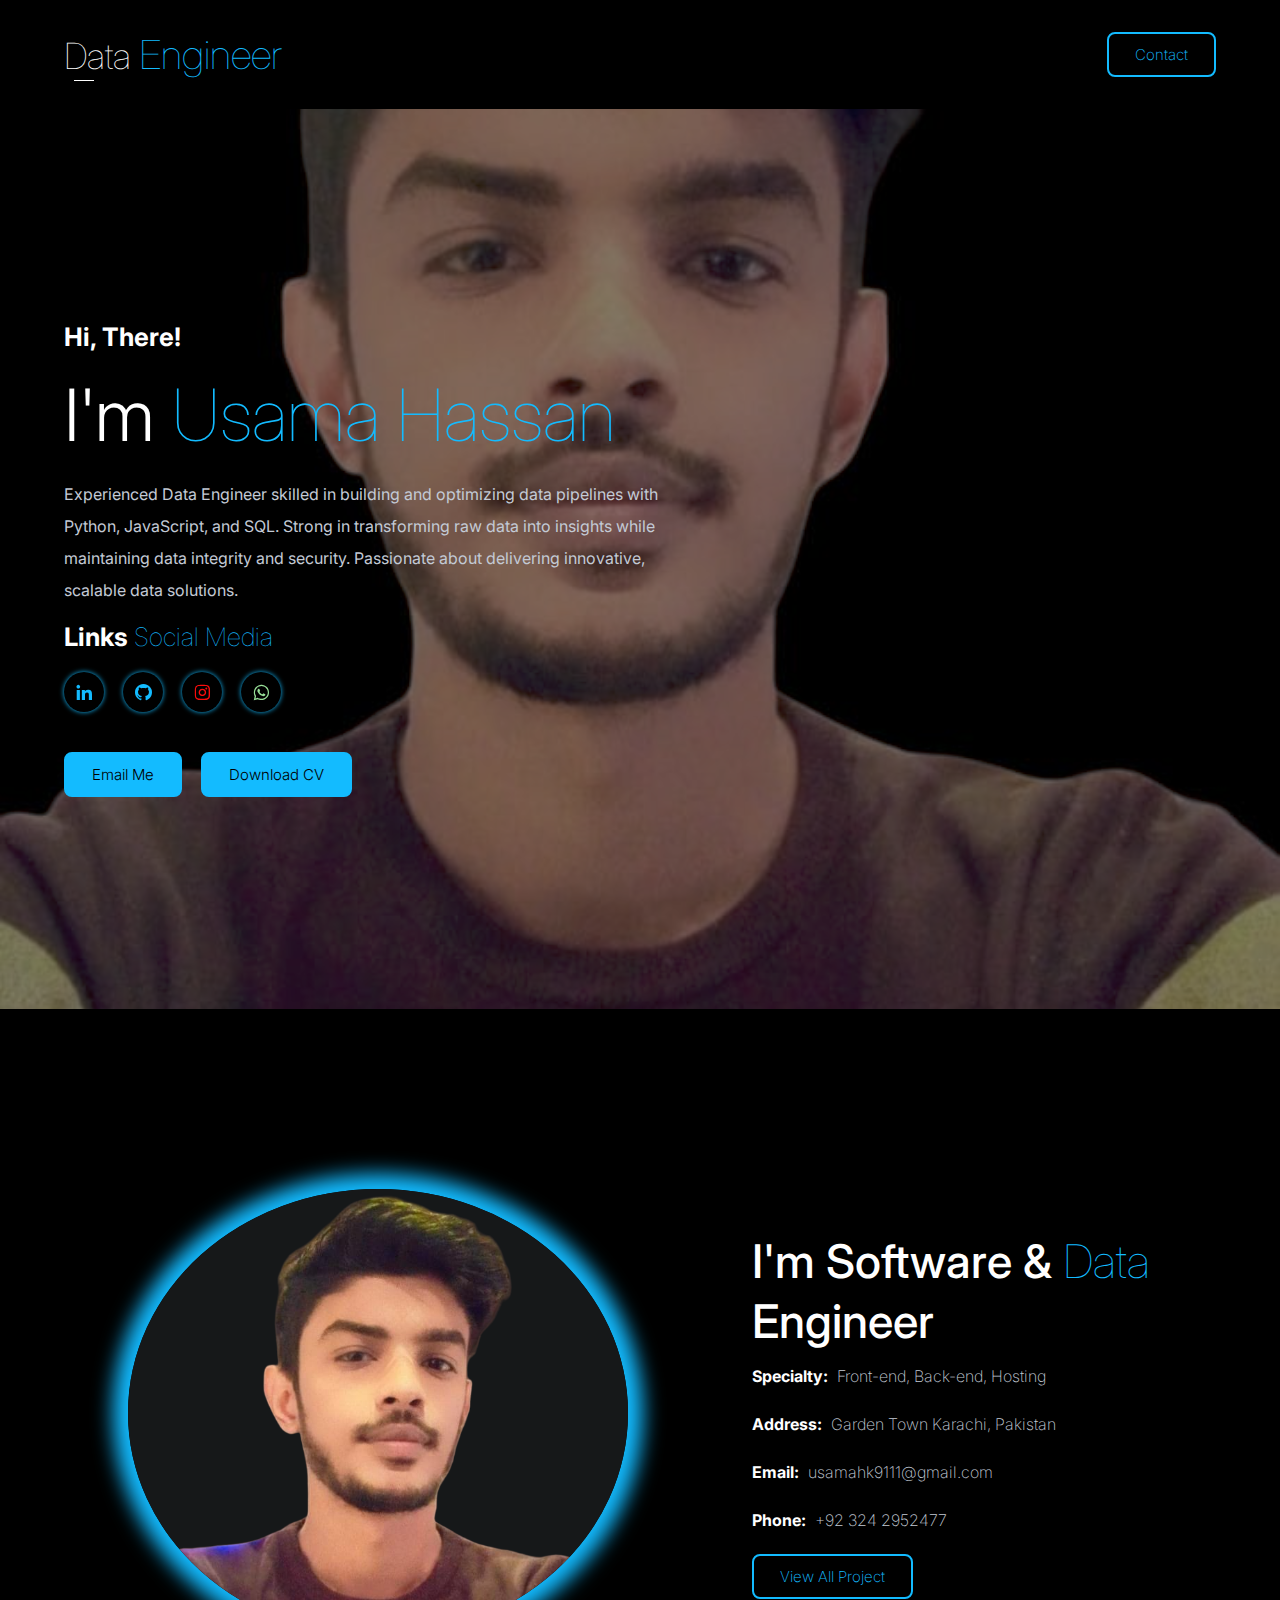
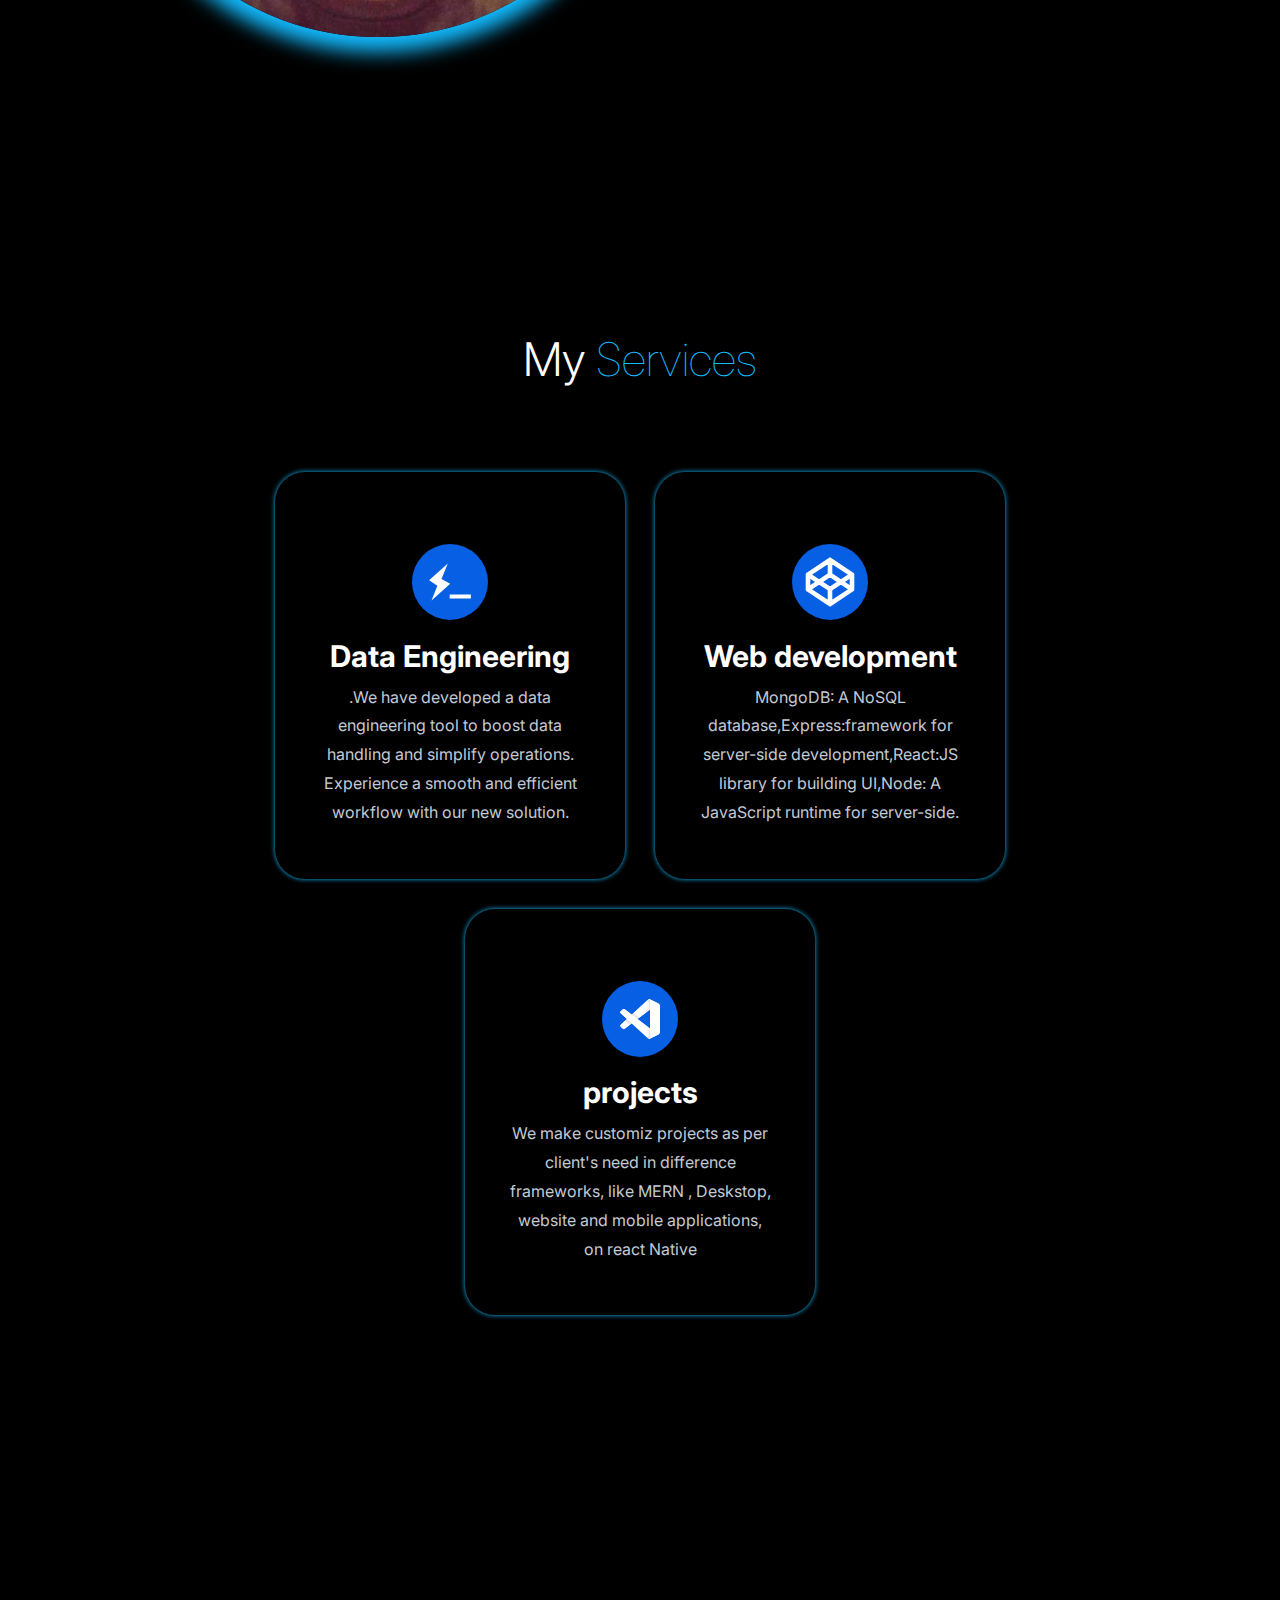
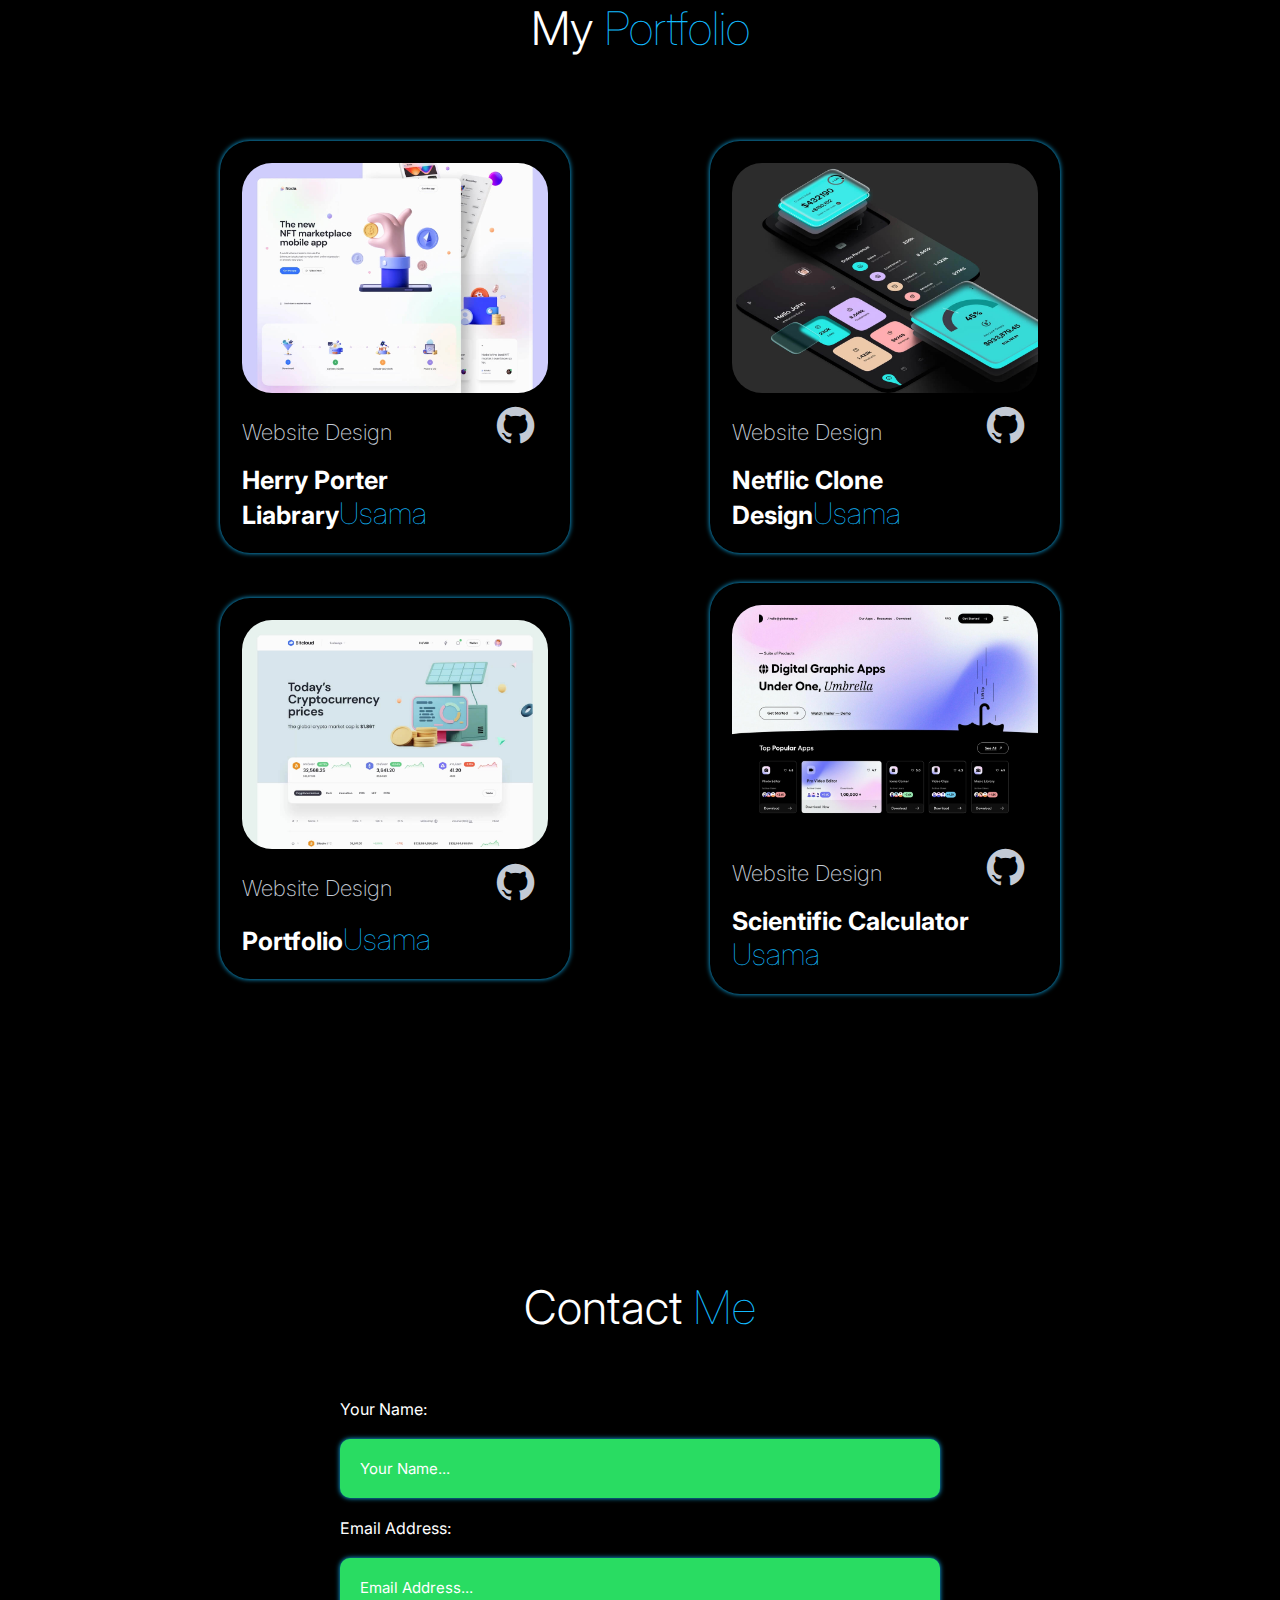
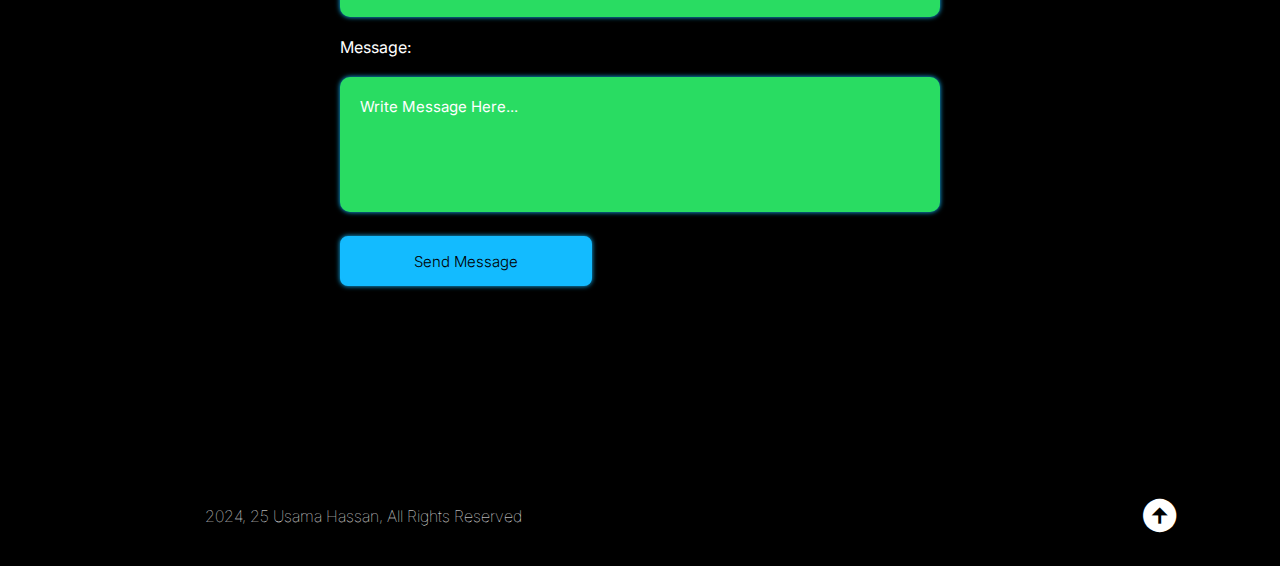
<file: index.html>
<!DOCTYPE html>
<html lang="en">

<head>
    <meta charset="UTF-8">
    <meta name="viewport" content="width=device-width, initial-scale=1.0">
    <link href='https://unpkg.com/boxicons@2.1.4/css/boxicons.min.css' rel='stylesheet'>
    <script src="./script.js" defer></script>
    <link rel="shortcut icon" href="./images/favicon3.png" type="image/x-icon">
    <link rel="stylesheet" href="./style.css">
    <title>Portfolio</title>
</head>

<body>

    <!-- Header Section Starts -->
    <section class="header" id="header">

        <div class="logo">

            <a href="#demo">Data <span>Engineer</span></a>

        </div>

        <div class="menu-icon">

            <i class='bx bx-menu'></i>
        </div>

        <div id="hamburger-icon" onclick="toggleMobileMenu(this)">
            <div class="bar1"></div>
            <div class="bar2"></div>
            <div class="bar3"></div>
            <ul class="mobile-menu">
                <li><a href="#hero">Home</a></li>
                <li><a href="#about">About</a></li>
                <li><a href="#service">Services</a></li>
                <li><a href="#Portfolio">Portfolio</a></li>
                <li><a href="#Contact">Contact</a></li>
            </ul></div>

        <div class="button">
            <a href="#Demo" onclick="showContactAlert()">Contact</a>
        </div>


    </section>

    <!-- Header Section Ends -->

    <!-- Hero Section Starts -->

    <section class="hero" id="hero">
        <div class="main-content">
            <h4>Hi, There!</h4>
            <h1>I'm <span >Usama Hassan</span></h1>
            <p>Experienced Data Engineer skilled in building and optimizing data pipelines with Python, JavaScript, and SQL. Strong in transforming raw data into insights while maintaining data integrity and security. Passionate about delivering innovative, scalable data solutions.
            </p>
            <h4> Links <span style="color: #13bbff;">Social Media</span></h4><br>
            <div class="social">
                <a href="https://www.linkedin.com/in/usama-hassan-22b3651aa?utm_source=share&utm_campaign=share_via&utm_content=profile&utm_medium=android_app" target="_blank"><i class='bx bxl-linkedin'> </i></a>
                <!-- <a href="#demo"><i class='bx bxl-twitter'></i></a> -->
                <a href="https://github.com/MuhammadUsama-Hassan" target="_blank"><i class='bx bxl-github' ></i></a>

                <a href="https://www.instagram.com/os.ama6911/" target="_blank"><i class='bx bxl-instagram' style="color: rgb(252, 12, 12);" ></i></a>
                <a href="https://wa.me/+923242952477" target="_blank"><i class='bx bxl-whatsapp'  style="color: rgb(153, 225, 153);"></i></a>
                

            </div>

            <div class="main-btn">
                <a href="mailto: usamahk9111@gmail.com">Email Me</a>
                <button id="dcv"  onclick="downloadFile()">Download CV</button>
            </div>
        </div>
    </section>

    <!-- Hero Section Ends -->

    <!-- About Section Starts -->
    <section class="about" id="about">
        <div class="about-image">
            <img src="./images/img22.png" alt="">
        </div>

        <div class="about-text">

            <div class="heading-section">

                <h1 id="usama">I'm Software & <span>Data </span>Engineer</h1>

            </div>

            <div class="exp-section">

                <p class="exp">
                    Specialty: <span> Front-end, Back-end, Hosting</span>
                </p>

                <p class="exp">
                    Address: <span> Garden Town Karachi, Pakistan</span>
                </p>

                <p class="exp">
                    Email: <span> usamahk9111@gmail.com</span>
                </p>

                <p class="exp">
                    Phone: <span> +92 324 2952477</span>
                </p>

            </div>



            <a href="https://github.com/MuhammadUsama-Hassan" target="_blank" class="exp-button">View All Project</a>
            


        </div>
    </section>

    <!-- About Section Ends -->

    <!-- Services Section Starts -->

    <section class="service" id="service">


        <div class="service-heading">
            <h2>My <span>Services</span></h2>
        </div>

        <div class="service-content">

            <div class="service-box">

                <img src="./images/s-1.svg" alt="">

                <h3>Data Engineering</h3>
                <p>.We have developed a data engineering tool to boost data handling and simplify operations. Experience a smooth and efficient workflow with our new solution.
                </p>

                <!-- <a href="#demo">Download Now
                    <i class='bx bx-right-arrow-alt'></i>
                </a> -->

            </div>


            <div class="service-box">

                <img src="./images/s-2.svg" alt="">

                <h3>Web development</h3>
                <p>MongoDB: A NoSQL database,Express:framework for server-side development,React:JS library for building UI,Node: A JavaScript runtime for server-side.
                </p>
            </div>


<div class="service-box">
                <img src="./images/s-3.svg" alt="">

                <h3>projects</h3>
                <p>We make customiz projects as per client's need in difference frameworks, like MERN , Deskstop, website and mobile applications, on react Native
                </p>
            </div>
        </div>
    </section>


    <!-- Services Section Ends -->

    <!-- Portfolio Section Starts -->

    <section class="Portfolio" id="Portfolio">


        <div class="portfolio-heading">
            <h2>My <span>Portfolio</span></h2>
        </div>

        <div class="portfolio-content">

            <div class="portfolio-box">

                <img src="./images/port-1.jpg" alt="">

                <p>Website Design</p>
                <a href="https://harry-portar.netlify.app/" target="_blank"><i class='bx bxl-github'></i></a>

                <h3>Herry Porter Liabrary<span>Usama</span></h3>


            </div>


            <div class="portfolio-box">

                <img src="./images/port-2.jpg" alt="">


                <p>Website Design</p>
                <a href=" https://dashing-rabanadas-9c2741.netlify.app/" target="_blank"><i class='bx bxl-github'></i></a>

                <h3>Netflic Clone Design<span>Usama</span></h3>

            </div>


            <div class="portfolio-box">

                <img src="./images/port-3.jpg" alt="">


                <p>Website Design</p>
                <a href="https://usama-hassan-portfolio.netlify.app/" target="_blank"><i class='bx bxl-github'></i></a>

                <h3> Portfolio<span>Usama</span></h3>

            </div>

            <div class="portfolio-box">

                <img src="./images/port-5.jpg" alt="">

                <p>Website Design</p>
                <a href="https://calculator-usama.netlify.app/" target="_blank"><i class='bx bxl-github'></i></a>

                <h3>Scientific Calculator <span>Usama</span></h3>
            </div>

        </div>

    </section>


    <!-- Portfolio Section Ends -->

    <!-- Contact Section Starts -->

    <section class="Contact" id="Contact">
        <div class="Contact-Heading">
            <h2>Contact <span>Me</span></h2>
        </div>
        <div class="Contact-Form">
            <form id="contactForm">
                <label for="name">Your Name:</label>
                <br> <br>
                <input type="text" id="name" placeholder="Your Name..." required>

                <label for="email">Email Address:</label>
                <br> <br>
                <input type="email" id="email" placeholder="Email Address..." required>

                <label for="message">Message:</label>
                <br> <br>
                <textarea id="message" cols="30" rows="5" placeholder="Write Message Here..." required></textarea>

                <input type="submit" value="Send Message" class="contact-btn">
            </form>
        </div>
    </section>

    <!-- Contact Section Ends -->

    <!-- Footer Section Starts -->

    <section class="Footer">

        <div>
            <p>2024, 25 Usama Hassan, All Rights Reserved</p>
        </div>

        <a href="#"><i class='bx bxs-up-arrow-circle'></i></a>

    </section>


    <!-- Footer Section Ends -->






</body>

</html>
</file>
<file: style.css>
@import url("https://fonts.googleapis.com/css2?family=Inter:wght@100;200;300;400;500;600;700;800;900&display=swap");

* {
  margin: 0;
  padding: 0;
  box-sizing: border-box;
  font-family: "Inter", sans-serif;
  text-decoration: none;
  list-style: none;
  scroll-behavior: smooth;
}

:root {
  --text-color: #fff;
  --bg-color: black;
  --second-bg-color: black;
  --main-color: #13bbff;
  --other-color: #c3cad5;

  --h1-font: 4.5rem;
  --h2-font: 2.9rem;
  --p-font: 1rem;
  
}

body {
  color: var(--text-color);
  background-color: var(--bg-color);
}

.header {
  position: sticky;
  width: 100%;
  top: 0;
  right: 0;
  display: flex;
  justify-content: space-between;
  align-items: center;
  z-index: 999;
  padding: 30px 16%;
  background-color: var(--bg-color);
}

.logo a {
  color: var(--text-color);
  font-size: 36px;
  font-weight: 100;
  position: relative;
}

.logo a::after {
  content: " ";
  position: absolute;
  width: 20px;
  height: 1px;
  bottom: -3px;
  left: 10px;
  animation: anime 5s infinite;
  background-color: var(--text-color);
}

.logo span {
  color: var(--main-color);
  font-weight: 100;
  font-size: 40px;
  transition: all 0.5s ease;
}

.logo span:hover {
  color: var(--main-color);
  text-shadow: 1px 1px 15px var(--main-color);
}

.navbar ul {
  display: flex;
}

.navbar a {
  color: var(--other-color);
  font-size: var(--p-font);
  font-weight: 500;
  margin-left: 40px;
  transition: all 0.5s ease;
  padding-bottom: 5px;
}

.navbar a:hover {
  color: var(--main-color);
  text-shadow: 3px 3px 10px var(--main-color), -2px 1px 30px var(--text-color);
  border-bottom: 1px solid var(--main-color);
}

.button a {
  display: inline-block;
  padding: 11px 26px;
  background-color: transparent;
  color: var(--main-color);
  border: 2px solid var(--main-color);
  transition: all 0.5s ease;
  border-radius: 8px;
  font-size: 15px;
  font-weight: 200;
}

.button a:hover {
  font-weight: 500;
  background-color: var(--main-color);
  color: var(--bg-color);
  box-shadow: 0px 0px 10px var(--main-color);
  transform: scale(1.1);
}

.menu-icon {
  font-size: 35px;
  color: var(--text-color);
  z-index: 1000;
  cursor: pointer;
  display: none;
}

/* Hero Section Starts */

.hero {
  padding: 110px 16% 90px;
  width: 90%;
  height: 90vh;
  /* background-image: url(./images/img111.jpg); */
  background-color: #00000065;
  background-blend-mode: darken;
  background-position: top right;
  background-repeat: no-repeat;
  background-size: cover;
  display: flex;
  align-items: center;
  justify-content: flex-start;
}

.main-content h4 {
  font-size: 1.6rem;
}

.main-content h1 {
  font-size: var(--h1-font);
  font-weight: 300;
  margin: 20px 0px;
  line-height: 1.2;
}
.main-content span {
  color: var(--main-color);
  font-weight: 100;
  transition: all 0.5s ease;
}
.main-content span:hover {
  cursor: pointer;
  text-shadow: 1px 1px 15px var(--main-color);
}

.main-content p {
  font-size: var(--p-font);
  font-weight: 400;
  width: 600px;
  max-width: 100%;
  color: var(--other-color);
  line-height: 2;
  margin-bottom: 15px;
}

.social {
  margin-bottom: 40px;
}

.social i {
  display: inline-flex;
  justify-content: center;
  align-items: center;
  color: var(--main-color);
  font-size: 20px;
  margin-right: 15px;
  backdrop-filter: brightness(80%);
  border-radius: 50%;
  padding: 10px;
  background-color: var(--bg-color);
  cursor: pointer;
  box-shadow: 0px 0px 5px var(--main-color);
  transition: all 0.5s ease;
}

.social i:hover {
  font-weight: 500;
  background-color: transparent;
  color: var(--main-color);
  box-shadow: 0px 0px 20px var(--main-color);
  transform: scale(1.1);
}

.main-btn a:nth-child(1) {
  display: inline-block;
  padding: 11px 26px;
  background-color: var(--main-color);
  color: var(--bg-color);
  font-weight: 300;
  border: 2px solid var(--main-color);
  margin-right: 15px;
  transition: all 0.5s ease;
  border-radius: 8px;
  font-size: 15px;
}

.main-btn a:nth-child(1):hover {
  font-weight: 200;
  background-color: transparent;
  color: var(--main-color);
  box-shadow: 0px 0px 10px var(--main-color);
}

.main-btn a:nth-child(2) {
  display: inline-block;
  padding: 11px 26px;
  background-color: transparent;
  color: var(--main-color);
  border: 2px solid var(--main-color);
  margin-right: 15px;
  transition: all 0.5s ease;
  border-radius: 8px;
  font-size: 15px;
  font-weight: 200;
}

.main-btn a:nth-child(2):hover {
  font-weight: 500;
  background-color: var(--main-color);
  color: var(--bg-color);
  box-shadow: 0px 0px 10px var(--main-color);
}

/* Hero Section Ends */

/* About Section Starts */

.about {
  padding: 180px 16%;
  background-color: var(--second-bg-color);
  display: flex;
  justify-content: space-between;
  align-items: center;
  flex-wrap: wrap;
}

.about-image img {
  width: 500px;
  border-radius: 50%;
  box-shadow: 0px 0px 20px 15px var(--main-color);
}

.about-text {
  width: 400px;
}

.about-text h1 {
  font-size: var(--h2-font);
  line-height: 1.3;
  font-weight: 500;
}
.about-text h1 span {
  color: var(--main-color);
  font-weight: 100;
}
.about-text p {
  line-height: 3;
  font-weight: 700;
  font-size: var(--p-font);
}

.about-text p span {
  font-weight: 200;
  font-size: var(--p-font);
  color: var(--other-color);
  margin-left: 5px;
}

.about-text .exp-button {
  margin-top: 10px;
  display: inline-block;
  padding: 11px 26px;
  background-color: transparent;
  color: var(--main-color);
  border: 2px solid var(--main-color);
  transition: all 0.5s ease;
  border-radius: 8px;
  font-size: 15px;
  font-weight: 200;
}

.about-text .exp-button:hover {
  font-weight: 500;
  background-color: var(--main-color);
  color: var(--bg-color);
  box-shadow: 0px 0px 10px var(--main-color);
  transform: scale(1.1);
}

/* About Section Ends */

/* Service Section Starts */

.service {
  width: 100%;
  padding: 110px 8%;
}

.service-heading {
  text-align: center;
}

.service-heading h2 {
  font-size: var(--h2-font);
  color: var(--text-color);
  font-weight: 300;
}
.service-heading h2 span {
  color: var(--main-color);
  font-weight: 100;
}

.service-content {
  margin-top: 70px;
  display: flex;
  justify-content: center;
  align-items: center;
  flex-wrap: wrap;
}

.service-box {
  line-height: 1.8;
  padding: 70px 40px 50px;
  width: 350px;
  background-color: var(--second-bg-color);
  border: 2px solid transparent;
  border-radius: 30px;
  box-shadow: 0px 0px 5px var(--main-color);
  transition: all 0.5s ease;
  text-align: center;
  margin: auto;
  margin: 15px;
  position: relative;
}

.service-box:hover {
  transform: translateY(-12px);
  border-radius: 30px;
  box-shadow: 0px 0px 12px var(--main-color);
}
.service-box h3 {
  font-size: 30px;
}

.service-box p {
  font-size: var(--p-font);
  color: var(--other-color);
}

.service-box a {
  font-size: 22px;
  color: var(--text-color);
  line-height: 3;
}
.service-box a::after {
  content: " ";
  position: absolute;
  width: 65px;
  height: 1px;
  bottom: 68px;
  left: 95px;
  background-color: var(--main-color);
  transition: all 1s ease;
}
.service-box a:hover::after {
  content: " ";
  position: absolute;
  width: 150px;
  height: 1px;
  bottom: 68px;
  left: 95px;
  background-color: var(--main-color);
  transition: all 1s ease;
}

.service-box a i {
  color: var(--main-color);
  font-size: 35px;
  position: absolute;
  top: 370px;
  transition: all 0.5s ease;
}

.service-box a:hover {
  font-size: 23px;
  transition: all 0.5s ease;
}
.service-box a:hover i {
  transform: translateX(7px);
}

/* Service Section Ends */

/* Portfolio Section Starts */

.Portfolio {
  width: 100%;
  padding: 110px 16%;
  background-color: var(--second-bg-color);
  margin-top: 50px;
}

.portfolio-heading {
  text-align: center;
}

.portfolio-heading h2 {
  font-size: var(--h2-font);
  color: var(--text-color);
  font-weight: 300;
}
.portfolio-heading h2 span {
  color: var(--main-color);
  font-weight: 100;
}

.portfolio-content {
  margin-top: 70px;
  display: flex;
  justify-content: space-between;
  align-items: center;
  flex-wrap: wrap;
}

.portfolio-box {
  line-height: 1.5;
  padding: 20px;
  width: 350px;
  border: 2px solid transparent;
  border-radius: 30px;
  box-shadow: 0px 0px 5px var(--main-color);
  /* background-color: var(--bg-color); */
  transition: all 0.5s ease;
  margin: auto;
  margin: 15px;
  position: relative;
}

.portfolio-box img {
  width: 100%;
  border-radius: 30px;
}

.portfolio-box:hover {
  transform: translateY(-12px);
  border-radius: 30px;
  box-shadow: 0px 0px 12px var(--main-color);
}
.portfolio-box h3 {
  font-size: 25px;
  line-height: 1.2;
}

.portfolio-box h3 span {
  color: var(--main-color);
  font-weight: 100;
  font-size: 30px;
}

.portfolio-box p {
  font-size: 22px;
  font-weight: 200;
  color: var(--other-color);
  line-height: 3;
}

.portfolio-box i {
  color: var(--other-color);
  font-size: 45px;
  transition: all 0.5s ease;
  position: absolute;
  right: 30px;
  top: 260px;
}

.portfolio-box i:hover {
  color: var(--main-color);
  transform: scale(1.1);
}

/* Portfolio Section Ends */

/* Contact Section Starts */

.Contact {
  width: 100%;
  padding: 110px 16%;
  background-color: var(--bg-color);
  margin-top: 50px;
}

.Contact-Heading {
  text-align: center;
}

.Contact-Heading h2 {
  font-size: var(--h2-font);
  color: var(--text-color);
  font-weight: 300;
}
.Contact-Heading h2 span {
  color: var(--main-color);
  font-weight: 100;
}

.Contact-Form {
  display: flex;
  justify-content: center;
  align-items: center;
  margin-top: 4rem;
}

.Contact-Form form {
  position: relative;
  width: 600px;
}

form input,
form textarea {
  width: 100%;
  padding: 20px;
  border: none;
  outline: none;
  box-shadow: 0px 0px 5px var(--main-color);
  background-color: #29dc62;
  color: var(--text-color);
  margin-bottom: 20px;
  border-radius: 10px;
  font-size: 15px;
  resize: none;
  transition: all 0.5s ease;
}

form input::placeholder,
form textarea::placeholder {
  color: var(--text-color);
  font-size: 15px;
  transition: all 0.5s ease;
}

form .contact-btn {
  display: inline-block;
  width: 42%;
  height: 50px;
  padding: 11px 26px;
  background-color: var(--main-color);
  color: var(--bg-color);
  font-weight: 300;
  border: 2px solid var(--main-color);
  transition: all 0.5s ease;
  border-radius: 8px;
  font-size: 15px;
}
form .contact-btn:hover {
  font-weight: 200;
  background-color: transparent;
  color: var(--main-color);
  box-shadow: 0px 0px 10px var(--main-color);
}

.Footer {
  width: 100%;
  padding: 40px 16%;
  background-color: var(--second-bg-color);
  margin-top: 50px;
  position: relative;
}
.Footer p {
  font-size: var(--p-font);
  font-weight: 100;
}

.Footer i {
  position: absolute;
  color: var(--text-color);
  font-size: 40px;
  transition: all 0s ease;
  right: 100px;
  top: 30px;
}

.Footer i:hover {
  color: var(--main-color);
  transition: all 0.5s ease;
}

/* Animation */

@keyframes anime {
  0% {
    left: 5px;
    transform: scale(1);
  }
  50% {
    left: 170px;
    transform: scale(1.5);
  }
  100% {
    left: 5px;
    transform: scale(1);
  }
}

/* Media Queries */

@media only screen and (max-width: 1400px) {
  .header {
    position: sticky;
    width: 100%;
    top: 0;
    right: 0;
    display: flex;
    justify-content: space-between;
    align-items: center;
    z-index: 999;
    padding: 30px 5%;
    background-color: var(--bg-color);
  }

  /* ///////////// */

  .hero {
    padding: 20px 5%;
    width: 100%;
    height: 100vh;
    background-image: url(./images/img111.jpg);
    background-color: #1c1f238b;
    background-blend-mode: darken;
    background-attachment: fixed;
    background-position: center;
    background-repeat: no-repeat;
    /* background-size: cover; */
    display: flex;
    align-items: center;
    justify-content: flex-start;
  }

  .about {
    padding: 180px 10%;
    background-color: var(--second-bg-color);
    display: flex;
    justify-content: space-between;
    align-items: center;
    flex-wrap: wrap;
  }
}

/* /////////////////////////// */

@media only screen and (max-width: 1200px) {
  .about {
    padding: 180px 2%;
    background-color: var(--second-bg-color);
    display: flex;
    justify-content: space-between;
    align-items: center;
    flex-wrap: wrap;
  }
}

/* /////////////////////////// */

@media only screen and (max-width: 992px) {
  .header {
    position: sticky;
    width: 100%;
    top: 0;
    right: 0;
    display: flex;
    justify-content: space-between;
    align-items: center;
    z-index: 999;
    padding: 30px 5%;
    background-color: var(--bg-color);
  }

  .navbar ul {
    display: none;
  }

  .menu-icon {
    font-size: 35px;
    color: var(--text-color);
    z-index: 1000;
    cursor: pointer;
    display: inline-block;
    margin-left: 20px;
  }

  .about {
    padding: 180px 2%;
    background-color: var(--second-bg-color);
    display: flex;
    justify-content: center;
    align-items: center;
    flex-direction: column;
  }

  .about-image img {
    width: 400px;
    border-radius: 50%;
    box-shadow: 0px 0px 20px 15px var(--main-color);
    margin: auto;
    margin-bottom: 100px;
  }
}

/* ////////////////// */

@media only screen and (max-width: 786px) {
  .main-content {
    font-size: var(--p-font);
    font-weight: 400;
    width: 400px;
    max-width: 100%;
    color: var(--other-color);
    line-height: 1;
    margin-bottom: 15px;
  }

  .about {
    width: 100vw;
    padding: 180px 2%;
    background-color: var(--second-bg-color);
    display: flex;
    justify-content: center;
    align-items: center;
    flex-direction: column;
  }

  .about-image img {
    width: 200px;
    border-radius: 50%;
    box-shadow: 0px 0px 20px 15px var(--main-color);
    margin: auto;
    margin-bottom: 100px;
  }
  .about-text {
    width: 300px;
  }
  .about-text h1 {
    font-size: 2.2rem;
    line-height: 1.2;
    font-weight: 500;
  }
  .about-text h1 span {
    color: var(--main-color);
    font-size: 2.2rem;
    font-weight: 100;
  }
  .about-text p {
    line-height: 3;
    font-weight: 700;
    font-size: 1rem;
  }

  .about-text p span {
    font-weight: 200;
    font-size: 1rem;
    color: var(--other-color);
    margin-left: 3px;
  }

  .button {
    display: none;
  }

  .Footer i {
    position: absolute;
    color: var(--text-color);
    font-size: 40px;
    transition: all 0s ease;
    right: 30px;
    top: 30px;
  }

  form .contact-btn {
    font-size: 13px;
    text-align: center;
  }

  /* service */

  .service {
    width: 100%;
    padding: 70px 2%;
  }

  .service-heading h2 {
    font-size: 2.2rem;
    color: var(--text-color);
    font-weight: 300;
  }

  .service-box {
    line-height: 1.5;
    padding: 35px 20px 25px;
    width: 300px;
    background-color: var(--second-bg-color);
    border: 2px solid transparent;
    border-radius: 30px;
    box-shadow: 0px 0px 5px var(--main-color);
    transition: all 0.5s ease;
    text-align: center;
    margin: auto;
    margin: 10px;
    position: relative;
  }

  .service-box h3 {
    font-size: 25px;
  }

  .service-box p {
    font-size: var(--p-font);
    color: var(--other-color);
  }

  .service-box a {
    font-size: 22px;
    color: var(--text-color);
    line-height: 3;
  }
  .service-box a::after {
    content: " ";
    position: absolute;
    width: 65px;
    height: 1px;
    bottom: 40px;
    left: 95px;
    background-color: var(--main-color);
    transition: all 1s ease;
  }
  .service-box a:hover::after {
    content: " ";
    position: absolute;
    width: 100px;
    height: 1px;
    bottom: 40px;
    left: 95px;
    background-color: var(--main-color);
    transition: all 1s ease;
  }

  .service-box a i {
    display: none;
  }
  
  /* portfolio */

  .Portfolio {
    width: 100%;
    padding: 70px 6%;
    background-color: var(--second-bg-color);
    margin-top: 50px;
  }


  .portfolio-box i {
    color: var(--other-color);
    font-size: 45px;
    transition: all 0.5s ease;
    position: absolute;
    right: 30px;
    top: 250px;
  }

  .portfolio-box i:hover {
    color: var(--main-color);
    transform: scale(1.1);
  }

  /* contact */

  .Contact {
    width: 100%;
    padding: 110px 8%;
    background-color: var(--bg-color);
    margin-top: 50px;
  }
}
#dcv{
  display: inline-block;
  padding: 11px 26px;
  background-color: var(--main-color);
  color: var(--bg-color);
  font-weight: 300;
  border: 2px solid var(--main-color);
  margin-right: 15px;
  transition: all 0.5s ease;
  border-radius: 8px;
  font-size: 15px;
 
}
#dcv:hover{
color: #13bbff;
background-color: black;
}

#hamburger-icon {
  margin: auto 0;
  display: block;
  cursor: pointer;
  padding: 10px;
}

#hamburger-icon div {
  width: 35px;
  height: 3px;
  background-color: white;
  margin: 6px 0px;
  position: relative;
  right: -10px;
  transition: 0.5s;
  display: none;
}

.open .bar1 {
  -webkit-transform: rotate(-45deg) translate(-6px, 6px);
  transform: rotate(-45deg) translate(-6px, 6px);
}

.open .bar2 {
  opacity: 0;
}

.open .bar3 {
  -webkit-transform: rotate(45deg) translate(-6px, -8px);
  transform: rotate(45deg) translate(-6px, -8px);
}

.open .mobile-menu {
  display: flex;
  flex-direction: column;
  align-items: center;
  justify-content: flex-start;
}

.mobile-menu {
  display: none;
  position: absolute;
  background-color: var(--bg-color);
  left: 0;
  width: 100%;
  height: 45vh;
  transition: 0.5s;
  line-height: 3;
  z-index: 999;
  margin-top: 30px;
  padding-top: 10px;


}
.mobile-menu li a{
  color: var(--other-color);
  font-size: 20px;

}

.mobile-menu{
  margin-top: 30px;
}

.mobile-menu a:hover {
  color: var(--main-color);
  text-shadow: 3px 3px 10px var(--main-color), -2px 1px 30px var(--text-color);
  border-bottom: 1px solid var(--main-color);
}
</file>
